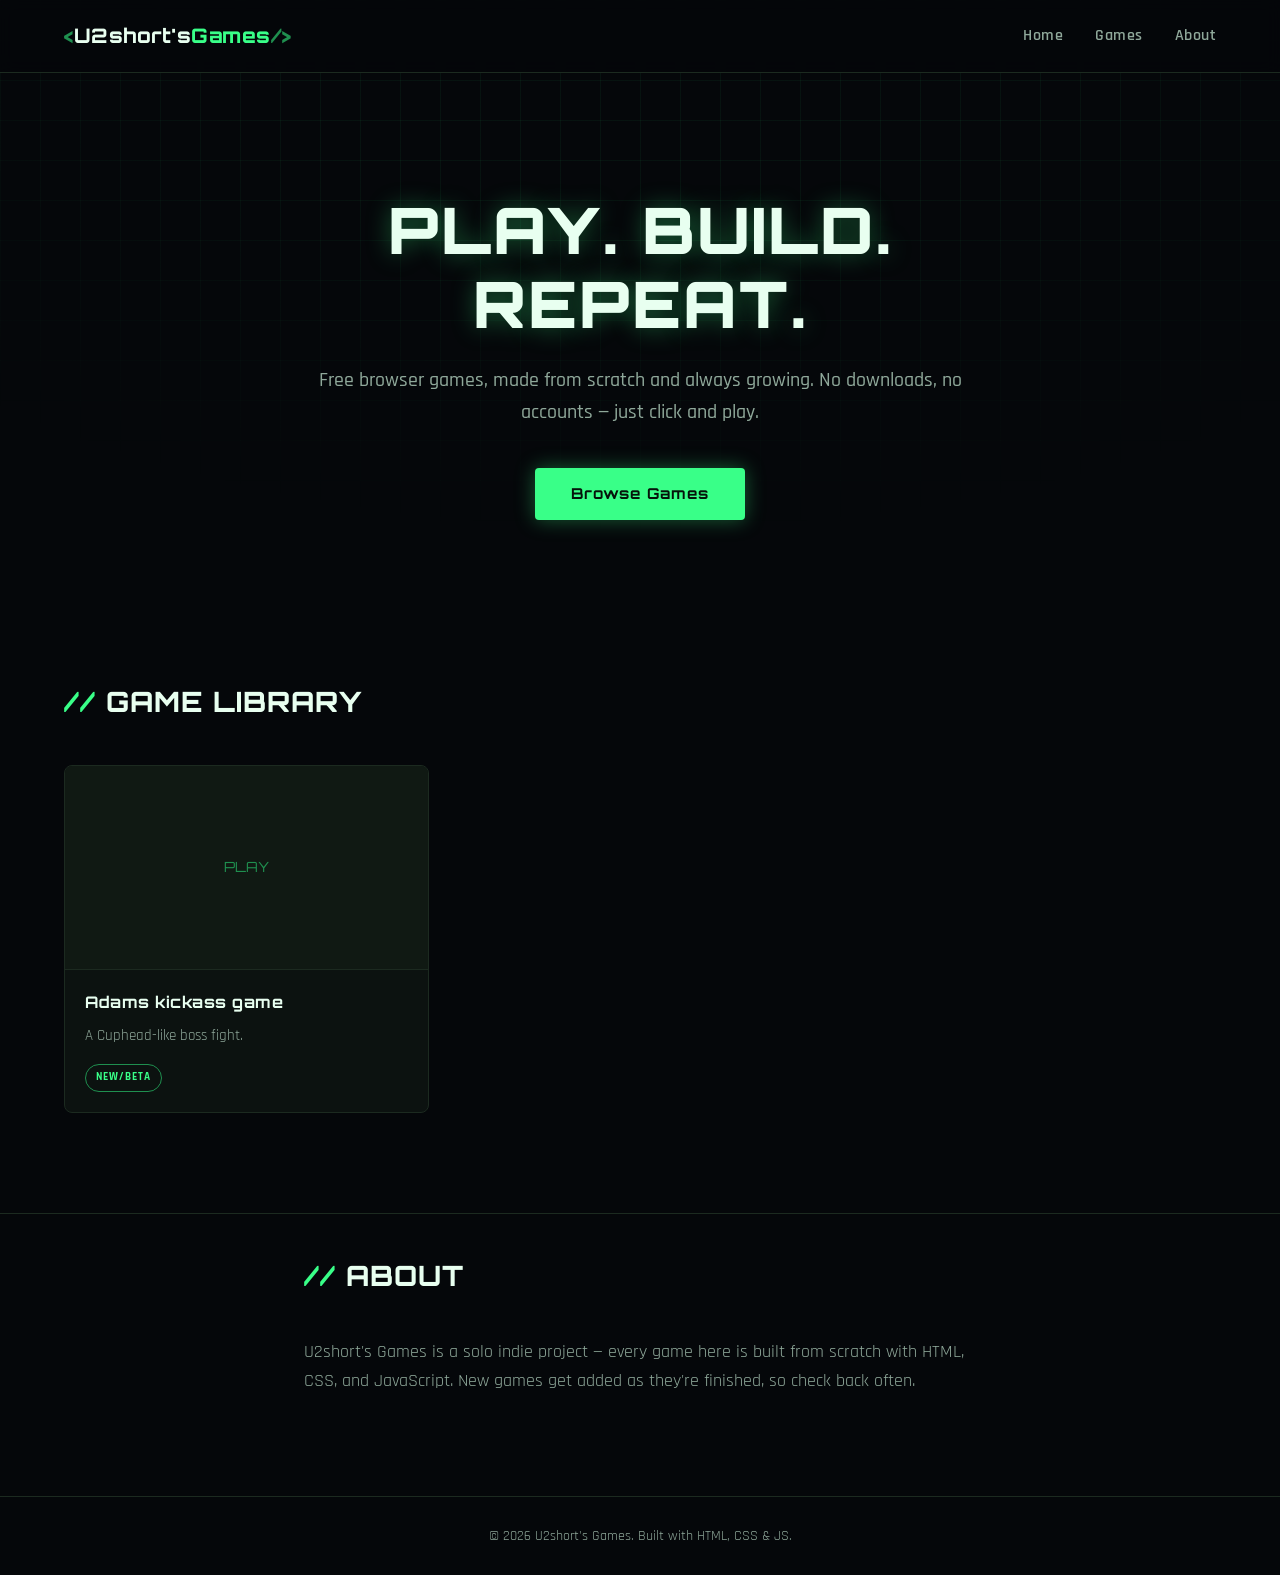
<file: index.html>
<!DOCTYPE html>
<html lang="en">
<head>
<meta charset="UTF-8">
<meta name="viewport" content="width=device-width, initial-scale=1.0">
<title>U2short's Games</title>
<meta name="description" content="U2short's Games — a growing collection of free browser games.">
<link rel="icon" href="assets/favicon.svg" type="image/svg+xml">
<link rel="preconnect" href="https://fonts.googleapis.com">
<link rel="preconnect" href="https://fonts.gstatic.com" crossorigin>
<link href="https://fonts.googleapis.com/css2?family=Orbitron:wght@600;800;900&family=Rajdhani:wght@400;500;600;700&display=swap" rel="stylesheet">
<link rel="stylesheet" href="css/style.css">
</head>
<body>

<div class="grid-overlay"></div>

<header class="site-header">
  <div class="container header-inner">
    <a href="index.html" class="logo">
      <span class="logo-bracket">&lt;</span>U2short's<span class="logo-accent">Games</span><span class="logo-bracket">/&gt;</span>
    </a>
    <nav class="nav">
      <a href="index.html">Home</a>
      <a href="index.html#games">Games</a>
      <a href="index.html#about">About</a>
    </nav>
  </div>
</header>

<main>
  <section class="hero">
    <div class="container hero-inner">
      <h1 class="glitch-text">PLAY. BUILD. REPEAT.</h1>
      <p class="hero-sub">Free browser games, made from scratch and always growing. No downloads, no accounts — just click and play.</p>
      <a href="#games" class="btn btn-primary">Browse Games</a>
    </div>
  </section>

  <section id="games" class="games-section">
    <div class="container">
      <h2 class="section-title"><span class="title-accent">//</span> GAME LIBRARY</h2>
      <div id="games-grid" class="games-grid">
        <!-- Cards are injected by js/main.js from js/games-data.js -->
      </div>
    </div>
  </section>

  <section id="about" class="about-section">
    <div class="container about-inner">
      <h2 class="section-title"><span class="title-accent">//</span> ABOUT</h2>
      <p>U2short's Games is a solo indie project — every game here is built from scratch with HTML, CSS, and JavaScript. New games get added as they're finished, so check back often.</p>
    </div>
  </section>
</main>

<footer class="site-footer">
  <div class="container">
    <p>&copy; <span id="year"></span> U2short's Games. Built with HTML, CSS &amp; JS.</p>
  </div>
</footer>

<script src="js/games-data.js"></script>
<script src="js/main.js"></script>
</body>
</html>
</file>
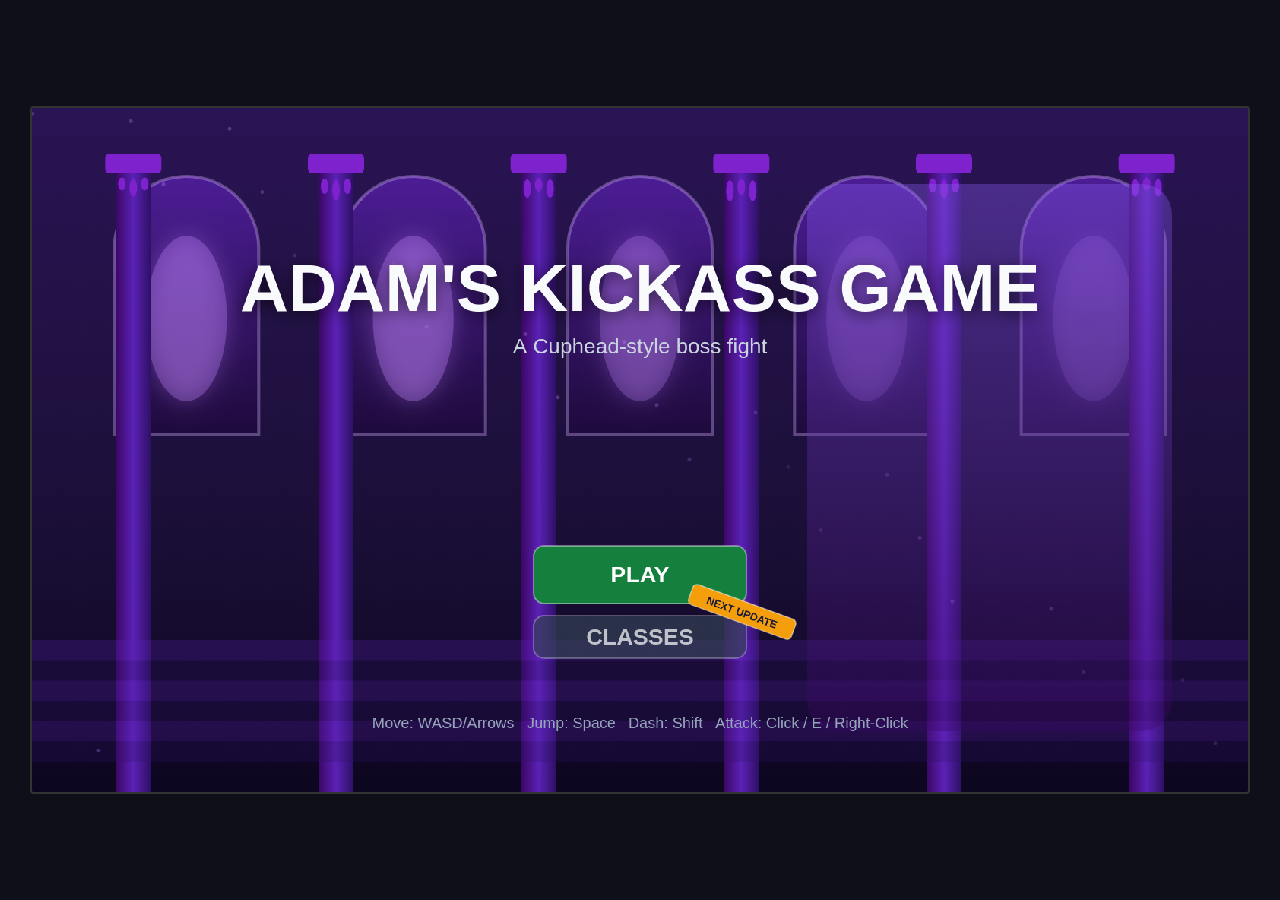
<file: games/adams-kickass-game/index.html>
<!DOCTYPE html>
<html lang="en">
<head>
  <meta charset="UTF-8">
  <meta name="viewport" content="width=device-width, initial-scale=1, maximum-scale=1, user-scalable=no">
  <title>Adams kickass game</title>
  <link rel="stylesheet" href="style.css">
</head>
<body>
  <canvas id="gameCanvas" width="1600" height="900"></canvas>

  <div id="rotate-prompt">
    <div class="rotate-icon">&#8635;</div>
    <p>Please rotate your device to landscape to play.</p>
  </div>

  <!-- Order matters: each file depends on things defined in the ones before it. -->
  <script src="js/setup.js"></script>
  <script src="js/input.js"></script>
  <script src="js/audio.js"></script>
  <script src="js/effects.js"></script>
  <script src="js/player.js"></script>
  <script src="js/level.js"></script>
  <script src="js/boss.js"></script>
  <script src="js/combat.js"></script>
  <script src="js/ui.js"></script>
  <script src="js/game.js"></script>
</body>
</html>
</file>
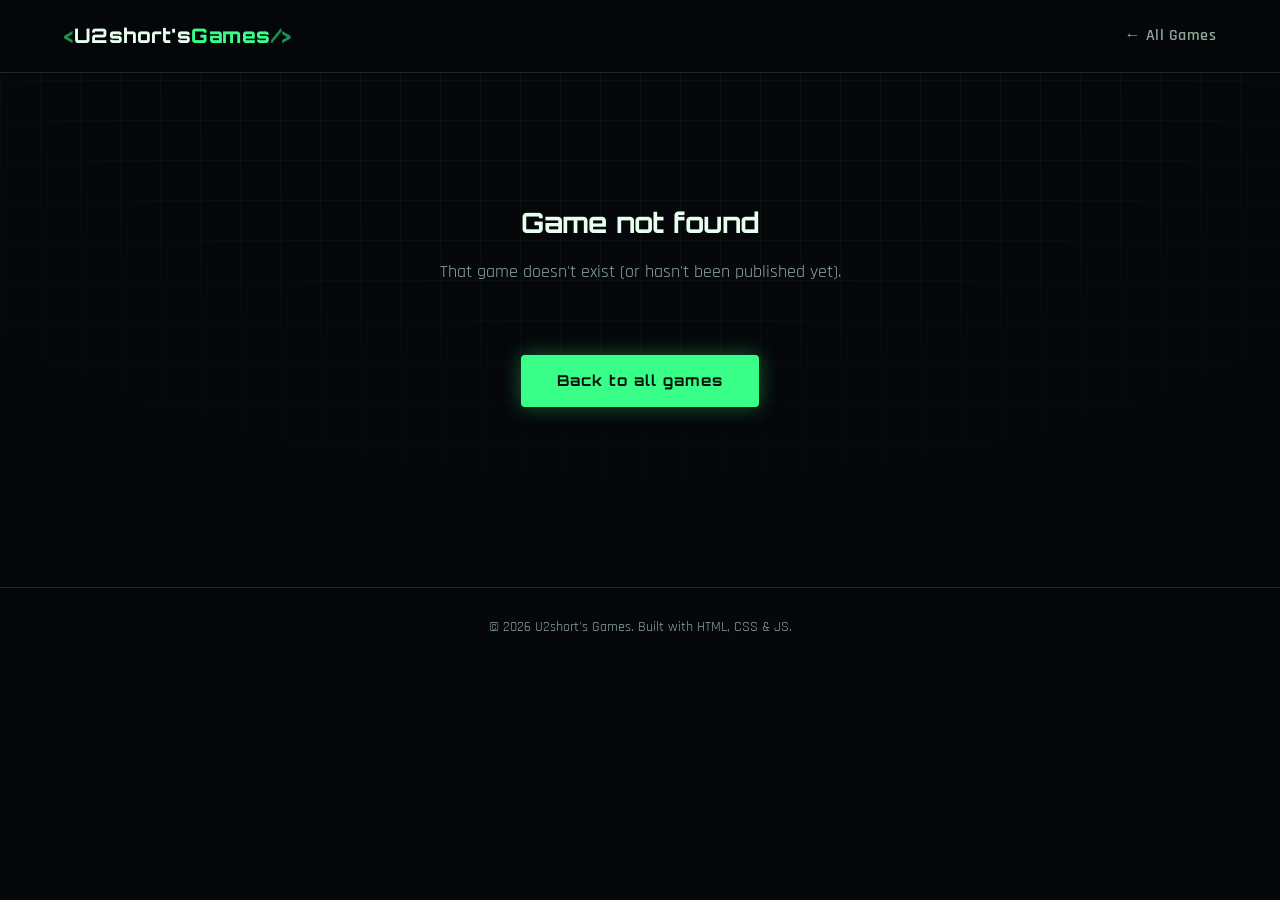
<file: games/play.html>
<!DOCTYPE html>
<html lang="en">
<head>
<meta charset="UTF-8">
<meta name="viewport" content="width=device-width, initial-scale=1.0">
<title>Loading… — U2short's Games</title>
<link rel="icon" href="../assets/favicon.svg" type="image/svg+xml">
<link rel="preconnect" href="https://fonts.googleapis.com">
<link rel="preconnect" href="https://fonts.gstatic.com" crossorigin>
<link href="https://fonts.googleapis.com/css2?family=Orbitron:wght@600;800;900&family=Rajdhani:wght@400;500;600;700&display=swap" rel="stylesheet">
<link rel="stylesheet" href="../css/style.css">
</head>
<body>

<div class="grid-overlay"></div>

<header class="site-header">
  <div class="container header-inner">
    <a href="../index.html" class="logo">
      <span class="logo-bracket">&lt;</span>U2short's<span class="logo-accent">Games</span><span class="logo-bracket">/&gt;</span>
    </a>
    <nav class="nav">
      <a href="../index.html#games">&larr; All Games</a>
    </nav>
  </div>
</header>

<main>
  <div class="container play-page" id="play-page">
    <p>Loading game…</p>
  </div>
</main>

<footer class="site-footer">
  <div class="container">
    <p>&copy; <span id="year"></span> U2short's Games. Built with HTML, CSS &amp; JS.</p>
  </div>
</footer>

<script src="../js/games-data.js"></script>
<script src="../js/play.js"></script>
</body>
</html>
</file>
<file: css/style.css>
/* ===== U2short's Games — theme: black + neon green, gamer/teen, professional ===== */

:root {
  --bg-void: #05070a;
  --bg-panel: #0c1210;
  --bg-panel-raised: #101913;
  --border-dim: #1c2a20;
  --green: #39ff88;
  --green-dim: #1f8f4f;
  --green-glow: rgba(57, 255, 136, 0.35);
  --text-main: #e8fff0;
  --text-muted: #8fa89a;
  --font-display: 'Orbitron', sans-serif;
  --font-body: 'Rajdhani', sans-serif;
}

* { margin: 0; padding: 0; box-sizing: border-box; }

html { scroll-behavior: smooth; }

body {
  background: var(--bg-void);
  color: var(--text-main);
  font-family: var(--font-body);
  font-size: 18px;
  line-height: 1.6;
  min-height: 100vh;
  position: relative;
  overflow-x: hidden;
}

.container {
  max-width: 1200px;
  margin: 0 auto;
  padding: 0 24px;
}

/* Subtle scanline / grid backdrop for a techy gamer feel */
.grid-overlay {
  position: fixed;
  inset: 0;
  z-index: -1;
  background-image:
    linear-gradient(rgba(57, 255, 136, 0.05) 1px, transparent 1px),
    linear-gradient(90deg, rgba(57, 255, 136, 0.05) 1px, transparent 1px);
  background-size: 40px 40px;
  mask-image: radial-gradient(ellipse 80% 60% at 50% 0%, black 40%, transparent 100%);
}

/* ---------- Header ---------- */
.site-header {
  position: sticky;
  top: 0;
  z-index: 100;
  background: rgba(5, 7, 10, 0.85);
  backdrop-filter: blur(8px);
  border-bottom: 1px solid var(--border-dim);
}

.header-inner {
  display: flex;
  align-items: center;
  justify-content: space-between;
  height: 72px;
}

.logo {
  font-family: var(--font-display);
  font-weight: 800;
  font-size: 20px;
  color: var(--text-main);
  text-decoration: none;
  letter-spacing: 0.5px;
}

.logo-accent { color: var(--green); }
.logo-bracket { color: var(--green-dim); }

.nav { display: flex; gap: 32px; }

.nav a {
  color: var(--text-muted);
  text-decoration: none;
  font-weight: 600;
  font-size: 16px;
  letter-spacing: 0.5px;
  transition: color 0.2s ease;
  position: relative;
}

.nav a:hover { color: var(--green); }

/* ---------- Hero ---------- */
.hero {
  padding: 120px 0 100px;
  text-align: center;
}

.hero-inner { max-width: 720px; margin: 0 auto; }

.glitch-text {
  font-family: var(--font-display);
  font-weight: 900;
  font-size: clamp(32px, 6vw, 64px);
  letter-spacing: 2px;
  color: var(--text-main);
  text-shadow: 0 0 24px var(--green-glow);
  line-height: 1.15;
}

.hero-sub {
  margin-top: 24px;
  color: var(--text-muted);
  font-size: 20px;
  font-weight: 500;
}

.btn {
  display: inline-block;
  margin-top: 40px;
  padding: 14px 36px;
  font-family: var(--font-display);
  font-weight: 700;
  font-size: 15px;
  letter-spacing: 1px;
  text-decoration: none;
  border-radius: 4px;
  transition: all 0.2s ease;
}

.btn-primary {
  background: var(--green);
  color: #05130a;
  box-shadow: 0 0 20px var(--green-glow);
}

.btn-primary:hover {
  background: #5dffa2;
  box-shadow: 0 0 32px var(--green-glow);
  transform: translateY(-2px);
}

/* ---------- Section titles ---------- */
.section-title {
  font-family: var(--font-display);
  font-size: 28px;
  font-weight: 800;
  letter-spacing: 1px;
  margin-bottom: 40px;
}

.title-accent { color: var(--green); }

/* ---------- Games grid ---------- */
.games-section { padding: 60px 0 100px; }

.games-grid {
  display: grid;
  grid-template-columns: repeat(auto-fill, minmax(280px, 1fr));
  gap: 28px;
}

.game-card {
  background: var(--bg-panel);
  border: 1px solid var(--border-dim);
  border-radius: 8px;
  overflow: hidden;
  text-decoration: none;
  color: var(--text-main);
  display: flex;
  flex-direction: column;
  transition: border-color 0.2s ease, transform 0.2s ease, box-shadow 0.2s ease;
}

.game-card:hover {
  border-color: var(--green-dim);
  transform: translateY(-4px);
  box-shadow: 0 8px 32px rgba(0, 0, 0, 0.4), 0 0 0 1px var(--green-dim);
}

.game-card-thumb {
  aspect-ratio: 16 / 9;
  background: var(--bg-panel-raised);
  display: flex;
  align-items: center;
  justify-content: center;
  font-family: var(--font-display);
  font-size: 14px;
  color: var(--green-dim);
  overflow: hidden;
  border-bottom: 1px solid var(--border-dim);
}

.game-card-thumb img {
  width: 100%;
  height: 100%;
  object-fit: cover;
}

.game-card-body {
  padding: 20px;
  display: flex;
  flex-direction: column;
  gap: 8px;
  flex: 1;
}

.game-card-title {
  font-family: var(--font-display);
  font-weight: 700;
  font-size: 16px;
  letter-spacing: 0.5px;
}

.game-card-desc {
  color: var(--text-muted);
  font-size: 15px;
  flex: 1;
}

.game-card-tag {
  display: inline-block;
  align-self: flex-start;
  margin-top: 8px;
  padding: 4px 10px;
  font-size: 11px;
  font-weight: 700;
  letter-spacing: 1px;
  text-transform: uppercase;
  color: var(--green);
  border: 1px solid var(--green-dim);
  border-radius: 999px;
}

.game-card-tag.coming-soon {
  color: var(--text-muted);
  border-color: var(--border-dim);
}

.game-card.disabled {
  cursor: default;
  opacity: 0.7;
}

.game-card.disabled:hover {
  transform: none;
  border-color: var(--border-dim);
  box-shadow: none;
}

/* ---------- About ---------- */
.about-section {
  padding: 40px 0 100px;
  border-top: 1px solid var(--border-dim);
}

.about-inner { max-width: 720px; }

.about-inner p { color: var(--text-muted); font-size: 18px; }

/* ---------- Footer ---------- */
.site-footer {
  border-top: 1px solid var(--border-dim);
  padding: 28px 0;
  text-align: center;
  color: var(--text-muted);
  font-size: 14px;
}

/* ---------- Play page ---------- */
.play-page { padding: 48px 0 100px; }

.play-header { margin-bottom: 32px; }

.play-header h1 {
  font-family: var(--font-display);
  font-weight: 800;
  font-size: clamp(24px, 4vw, 36px);
  letter-spacing: 0.5px;
}

.play-desc { margin-top: 10px; color: var(--text-muted); font-size: 18px; max-width: 640px; }

.play-layout {
  display: grid;
  grid-template-columns: 1fr 320px;
  gap: 28px;
  align-items: start;
}

.game-frame-wrap {
  position: relative;
  width: 100%;
  aspect-ratio: 16 / 9;
  background: #000;
  border: 1px solid var(--border-dim);
  border-radius: 8px;
  overflow: hidden;
}

.game-frame-wrap iframe {
  width: 100%;
  height: 100%;
  border: 0;
  display: block;
}

/* True fullscreen (desktop/Android) and the pseudo-fullscreen fallback
   (iPhone Safari has no Fullscreen API for non-video elements) both fill the
   viewport and letterbox the game to its own aspect ratio inside it. */
.game-frame-wrap:fullscreen,
.game-frame-wrap:-webkit-full-screen,
.game-frame-wrap.pseudo-fullscreen {
  width: 100vw;
  height: 100vh;
  aspect-ratio: unset;
  display: flex;
  align-items: center;
  justify-content: center;
  background: #000;
  border: 0;
  border-radius: 0;
}

.game-frame-wrap.pseudo-fullscreen {
  position: fixed;
  inset: 0;
  z-index: 9999;
}

.game-frame-wrap:fullscreen iframe,
.game-frame-wrap:-webkit-full-screen iframe,
.game-frame-wrap.pseudo-fullscreen iframe {
  width: auto;
  height: auto;
  max-width: 100%;
  max-height: 100%;
  aspect-ratio: 16 / 9;
}

body.fullscreen-lock { overflow: hidden; }

.fullscreen-btn {
  position: absolute;
  top: 10px;
  right: 10px;
  z-index: 2;
  width: 36px;
  height: 36px;
  border-radius: 4px;
  border: 1px solid var(--border-dim);
  background: rgba(5, 7, 10, 0.75);
  color: var(--green);
  font-size: 16px;
  cursor: pointer;
  transition: border-color 0.2s ease, color 0.2s ease;
}

.fullscreen-btn:hover { border-color: var(--green-dim); color: #5dffa2; }

.play-sidebar {
  display: flex;
  flex-direction: column;
  gap: 20px;
}

.info-panel {
  background: var(--bg-panel);
  border: 1px solid var(--border-dim);
  border-radius: 8px;
  padding: 18px 20px;
}

.info-title {
  font-family: var(--font-display);
  font-size: 14px;
  font-weight: 700;
  letter-spacing: 1.5px;
  text-transform: uppercase;
  color: var(--green);
  margin-bottom: 12px;
}

.info-panel p { color: var(--text-muted); font-size: 15px; }

.controls-list { display: flex; flex-direction: column; gap: 8px; }

.control-row {
  display: flex;
  align-items: center;
  gap: 12px;
  font-size: 14px;
}

.control-key {
  font-family: var(--font-display);
  font-size: 11px;
  font-weight: 700;
  letter-spacing: 0.5px;
  color: var(--text-main);
  background: var(--bg-panel-raised);
  border: 1px solid var(--border-dim);
  border-radius: 4px;
  padding: 4px 8px;
  white-space: nowrap;
}

.control-action { color: var(--text-muted); }

.changelog-list { list-style: none; }

.changelog-entry {
  display: flex;
  flex-direction: column;
  gap: 2px;
  padding: 10px 0;
  border-top: 1px solid var(--border-dim);
}

.changelog-entry:first-child { border-top: none; padding-top: 0; }

.changelog-date {
  font-family: var(--font-display);
  font-size: 11px;
  letter-spacing: 0.5px;
  color: var(--green-dim);
}

.changelog-note { color: var(--text-muted); font-size: 14px; }

.play-missing {
  text-align: center;
  padding: 80px 0;
}

.play-missing h1 {
  font-family: var(--font-display);
  font-size: 28px;
  margin-bottom: 12px;
}

.play-missing p { color: var(--text-muted); margin-bottom: 28px; }

@media (max-width: 900px) {
  .play-layout { grid-template-columns: 1fr; }
}

@media (max-width: 640px) {
  .nav { gap: 20px; }
  .hero { padding: 80px 0 60px; }
}
</file>
<file: games/adams-kickass-game/style.css>
html, body {
  margin: 0;
  height: 100%;
  background: #0f0f1a;
  display: flex;
  align-items: center;
  justify-content: center;
  overflow: hidden;
  font-family: sans-serif;
}

canvas {
  background: #0f0f1a;
  image-rendering: pixelated;
  border: 2px solid #333;
  border-radius: 4px;
  /* Canvas resolution stays 1600x900; this just scales it to fit the window
     since we don't use mouse coordinates, scaling on screen is harmless. */
  max-width: 95vw;
  max-height: 95vh;
  width: auto;
  height: auto;
  /* Touch controls need to receive taps/drags without the browser trying to
     scroll or zoom the page. */
  touch-action: none;
}

#rotate-prompt {
  display: none;
  position: fixed;
  inset: 0;
  z-index: 10;
  flex-direction: column;
  align-items: center;
  justify-content: center;
  gap: 16px;
  background: #0f0f1a;
  color: #f8fafc;
  text-align: center;
  padding: 0 24px;
}

#rotate-prompt .rotate-icon {
  font-size: 56px;
  animation: rotate-hint 1.6s ease-in-out infinite;
}

#rotate-prompt p {
  font-size: 18px;
  color: #cbd5e1;
  max-width: 320px;
  margin: 0;
}

@keyframes rotate-hint {
  0%, 100% { transform: rotate(0deg); }
  50% { transform: rotate(-90deg); }
}

/* Only mobile devices in portrait get the rotate prompt -- desktop windows
   resized narrow/tall should never be blocked from playing. */
@media (orientation: portrait) {
  body.mobile canvas {
    display: none;
  }
  body.mobile #rotate-prompt {
    display: flex;
  }
}
</file>
